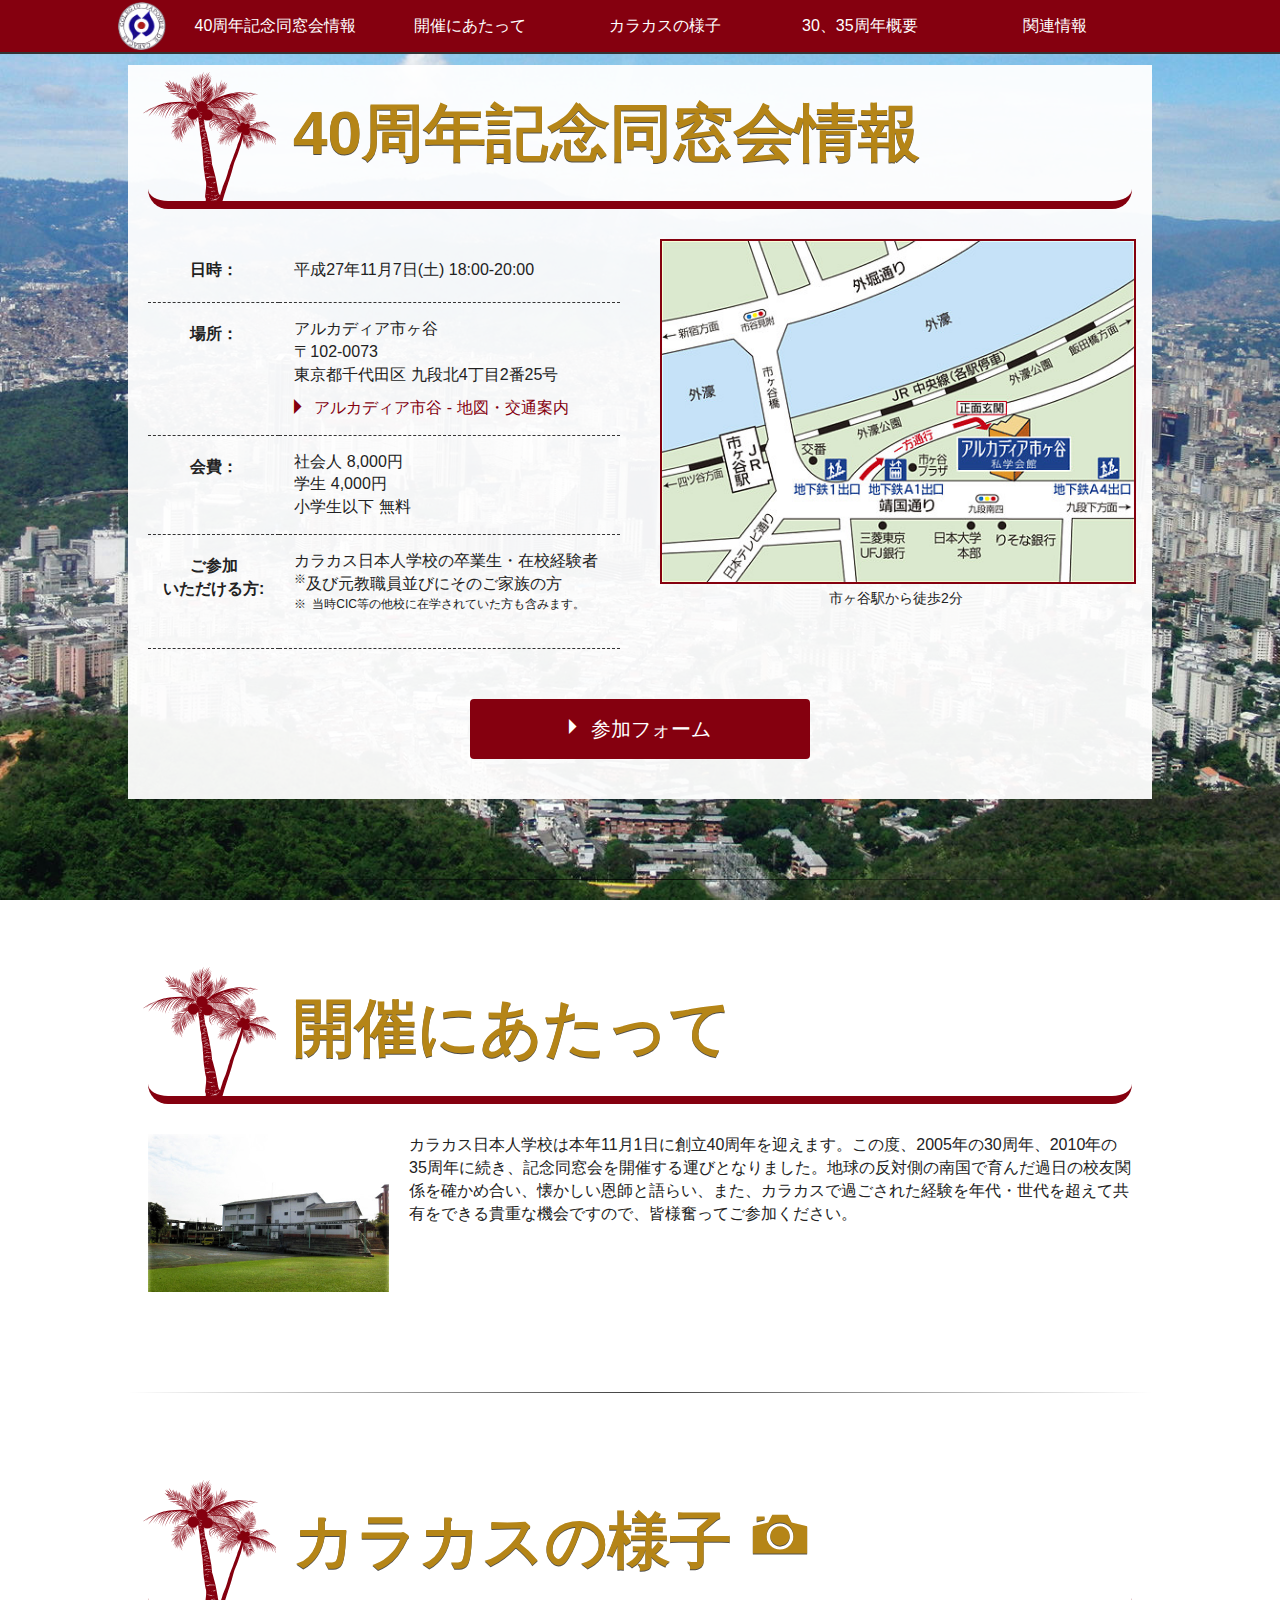
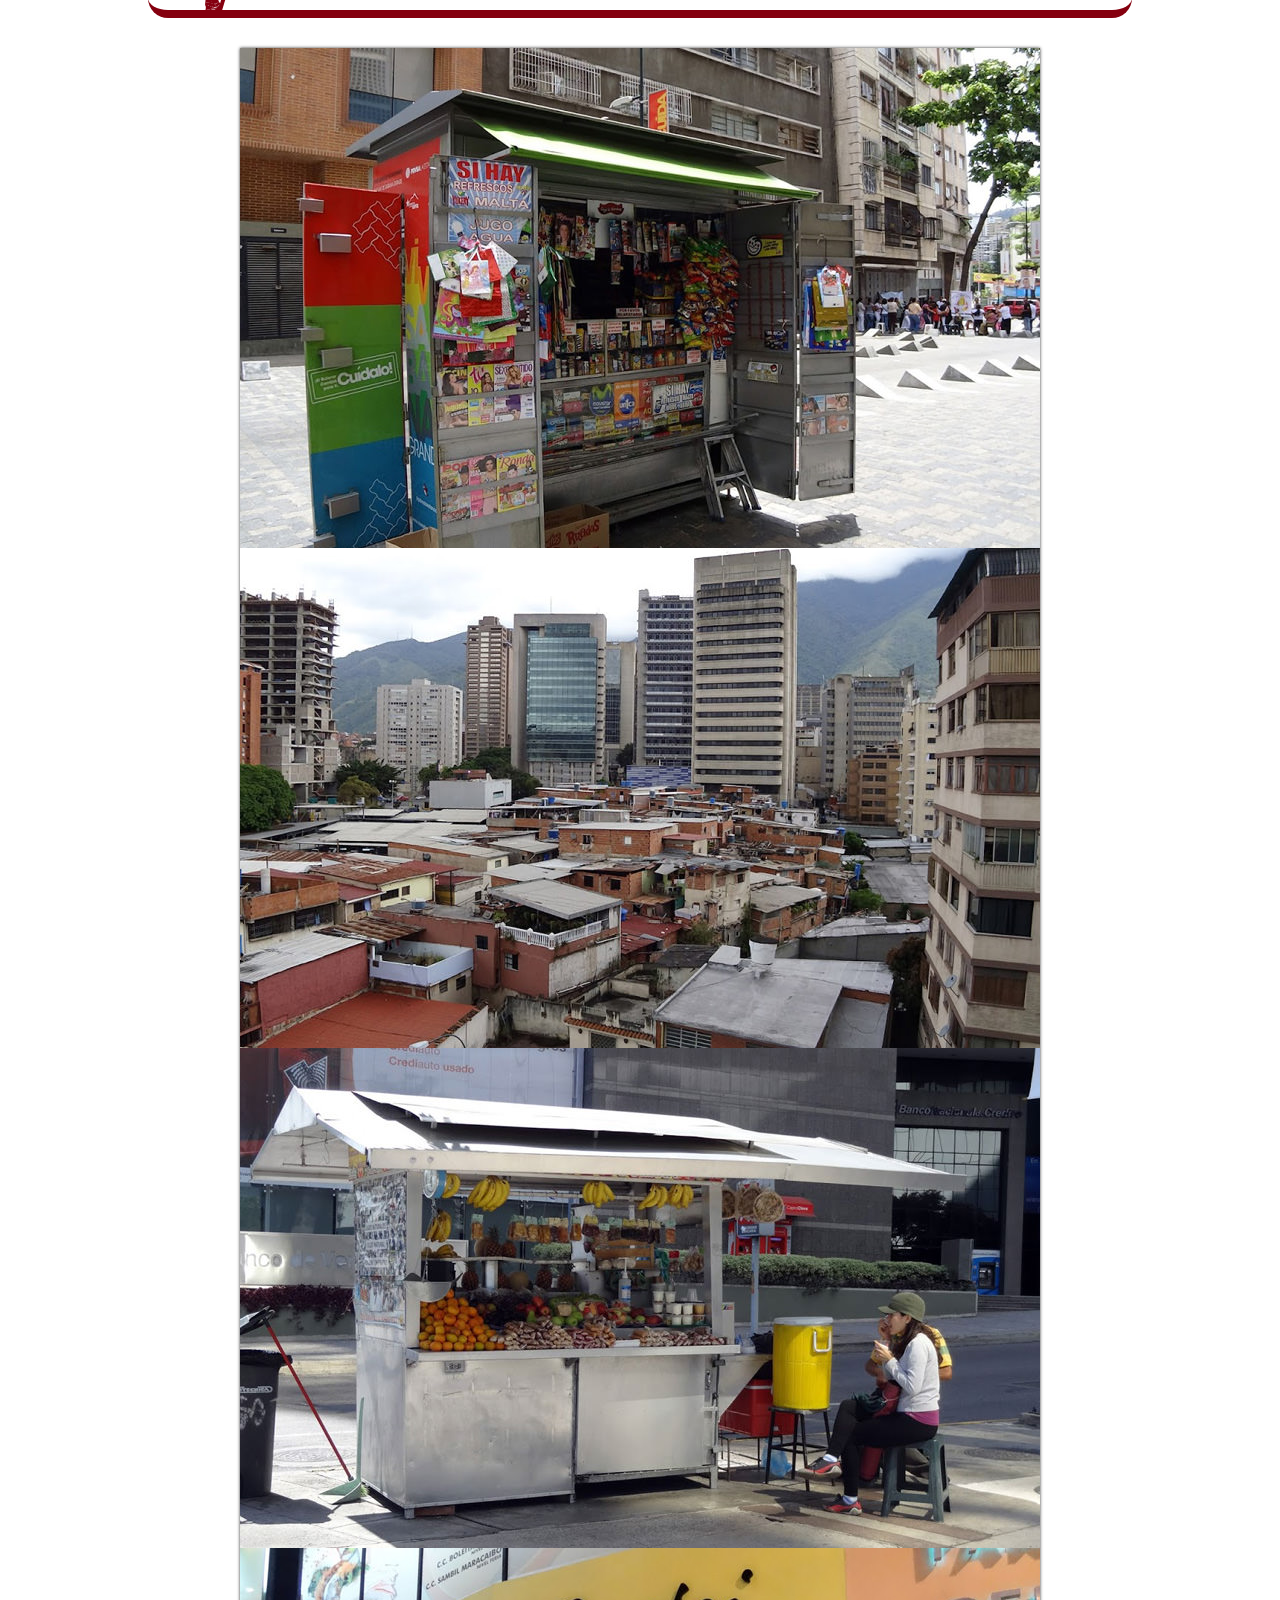
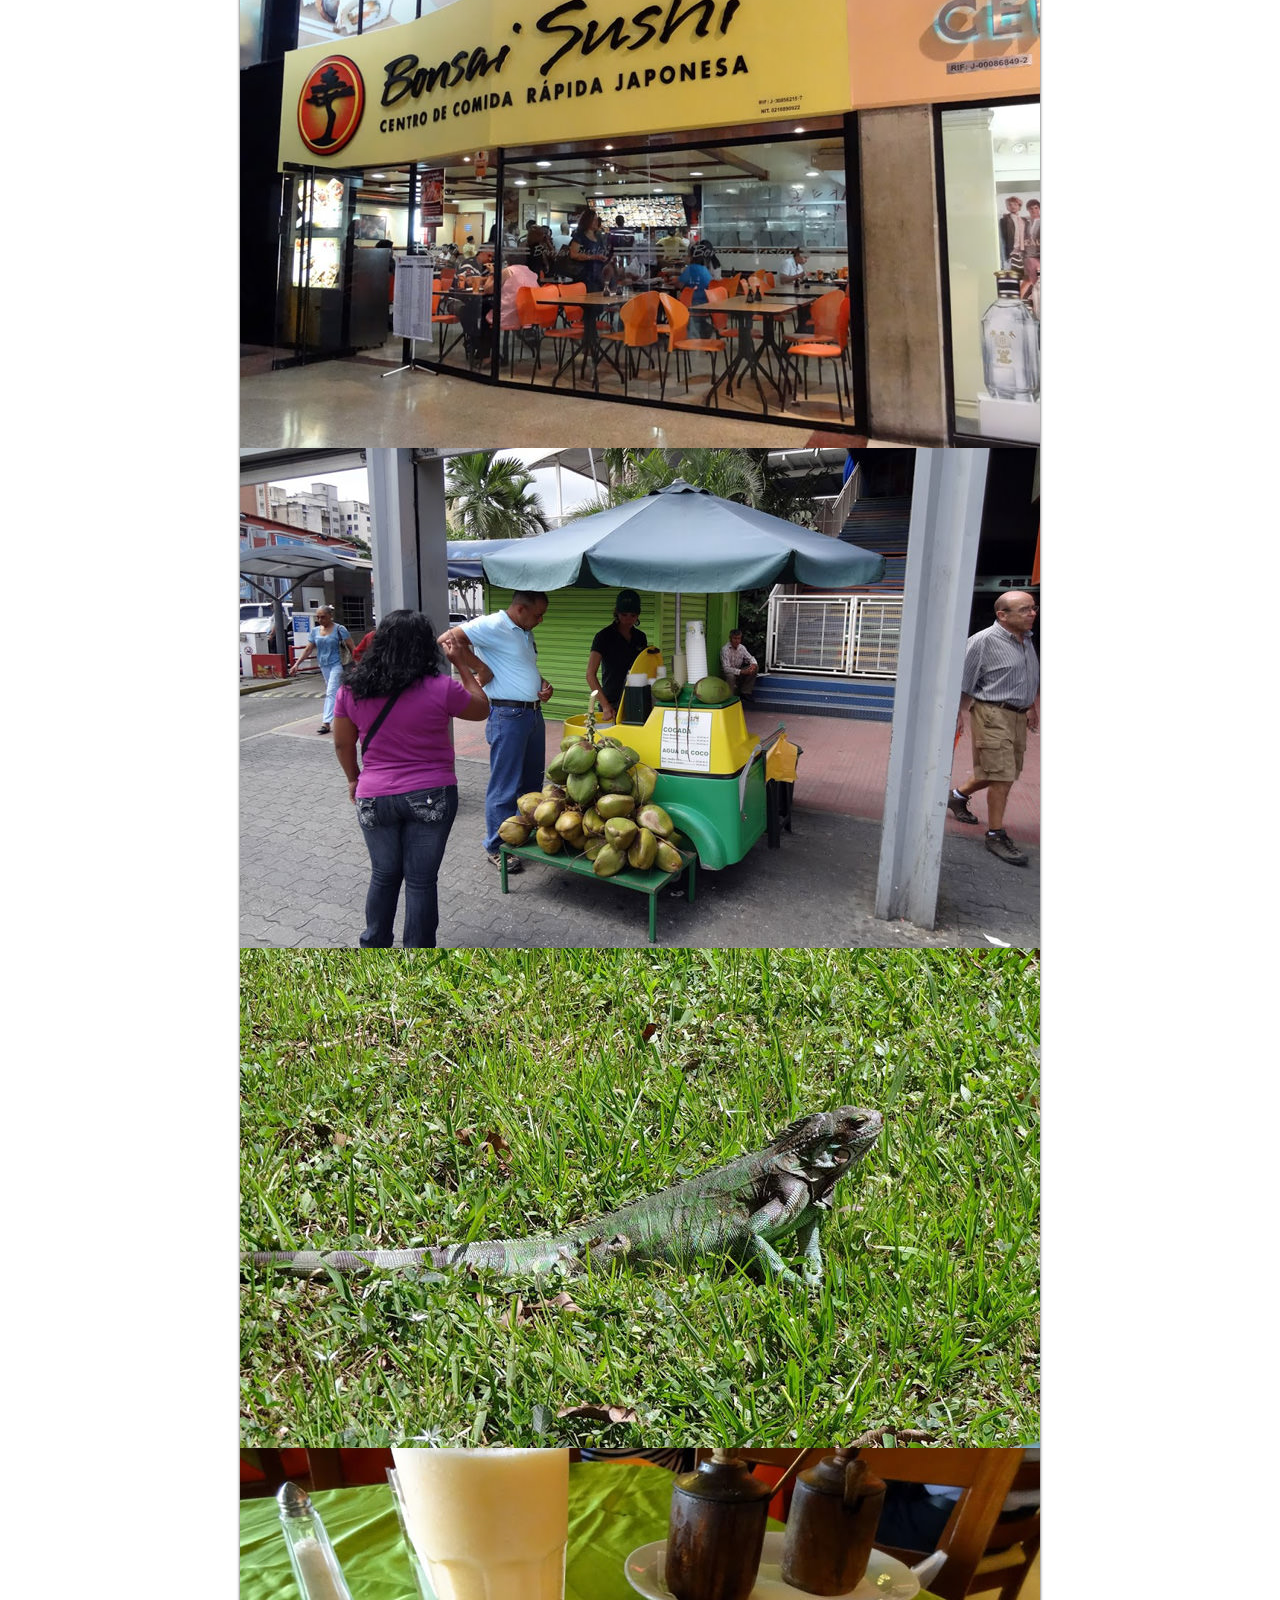
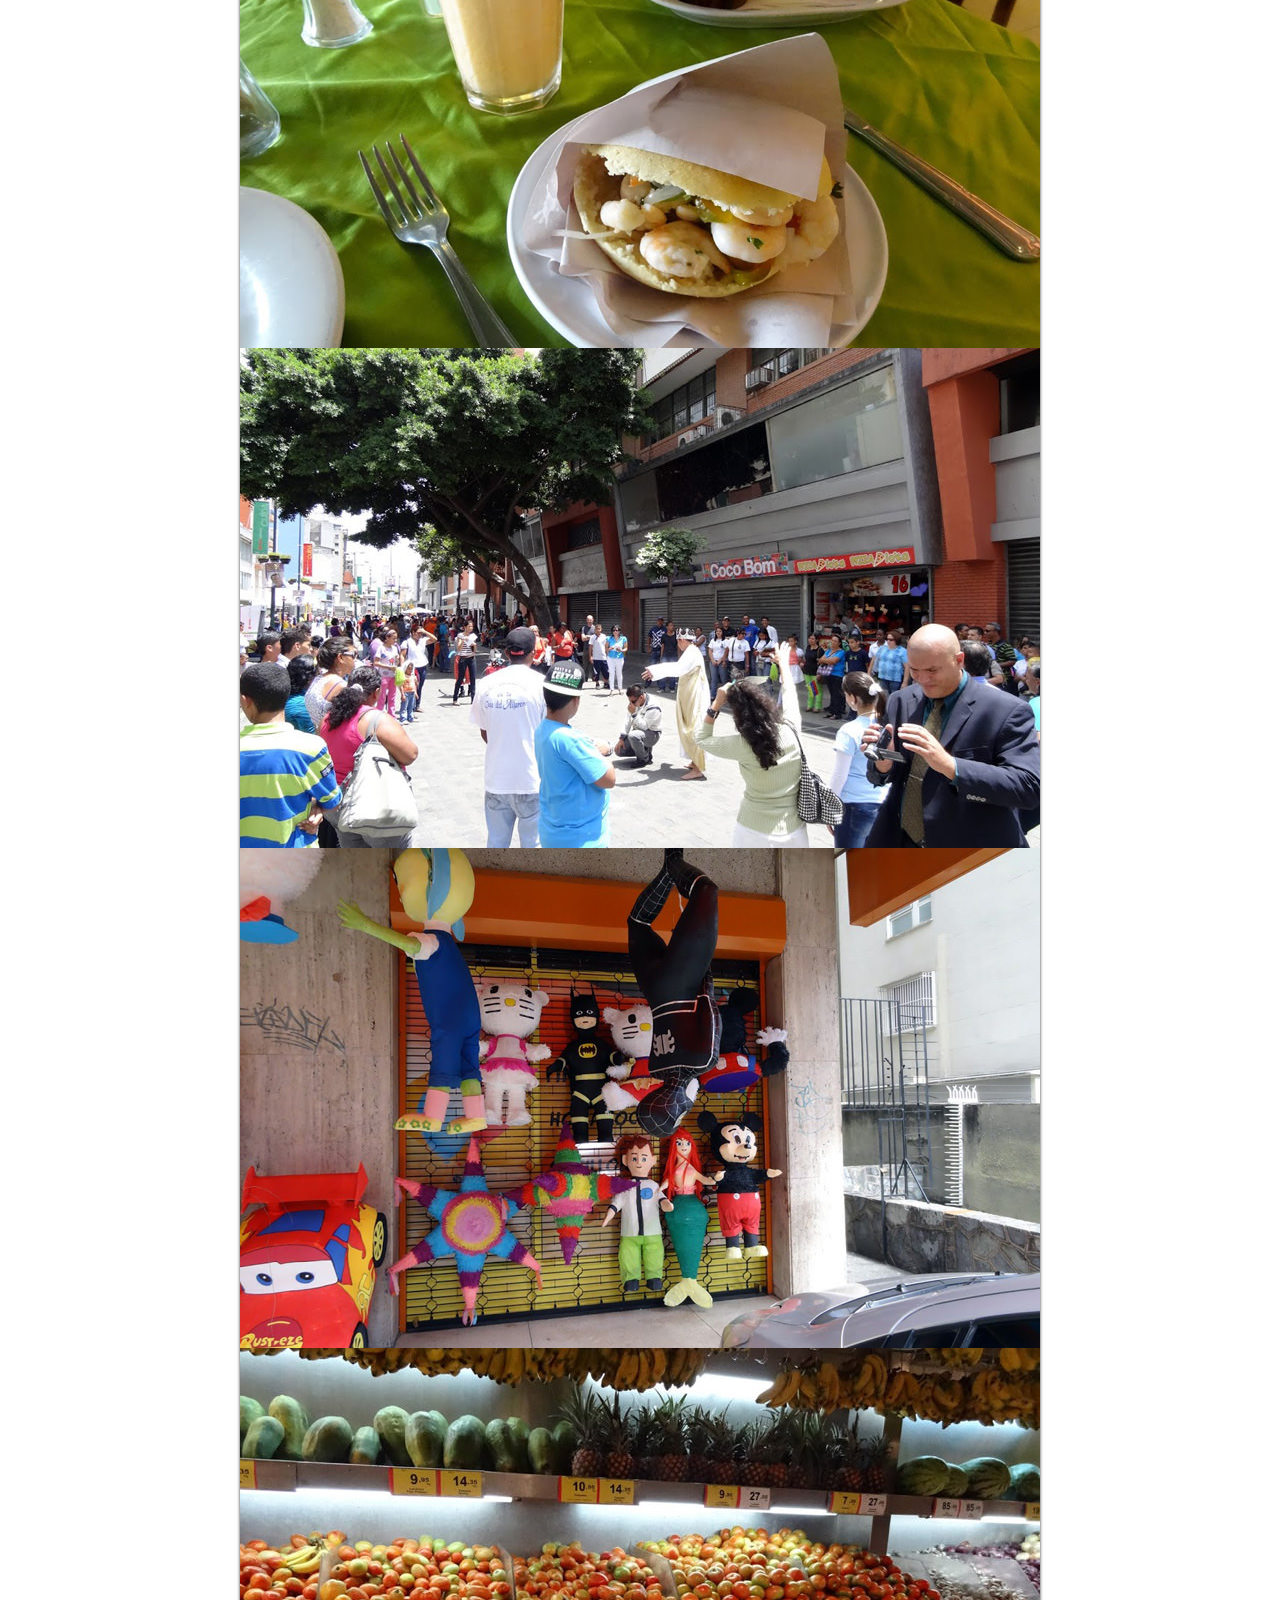
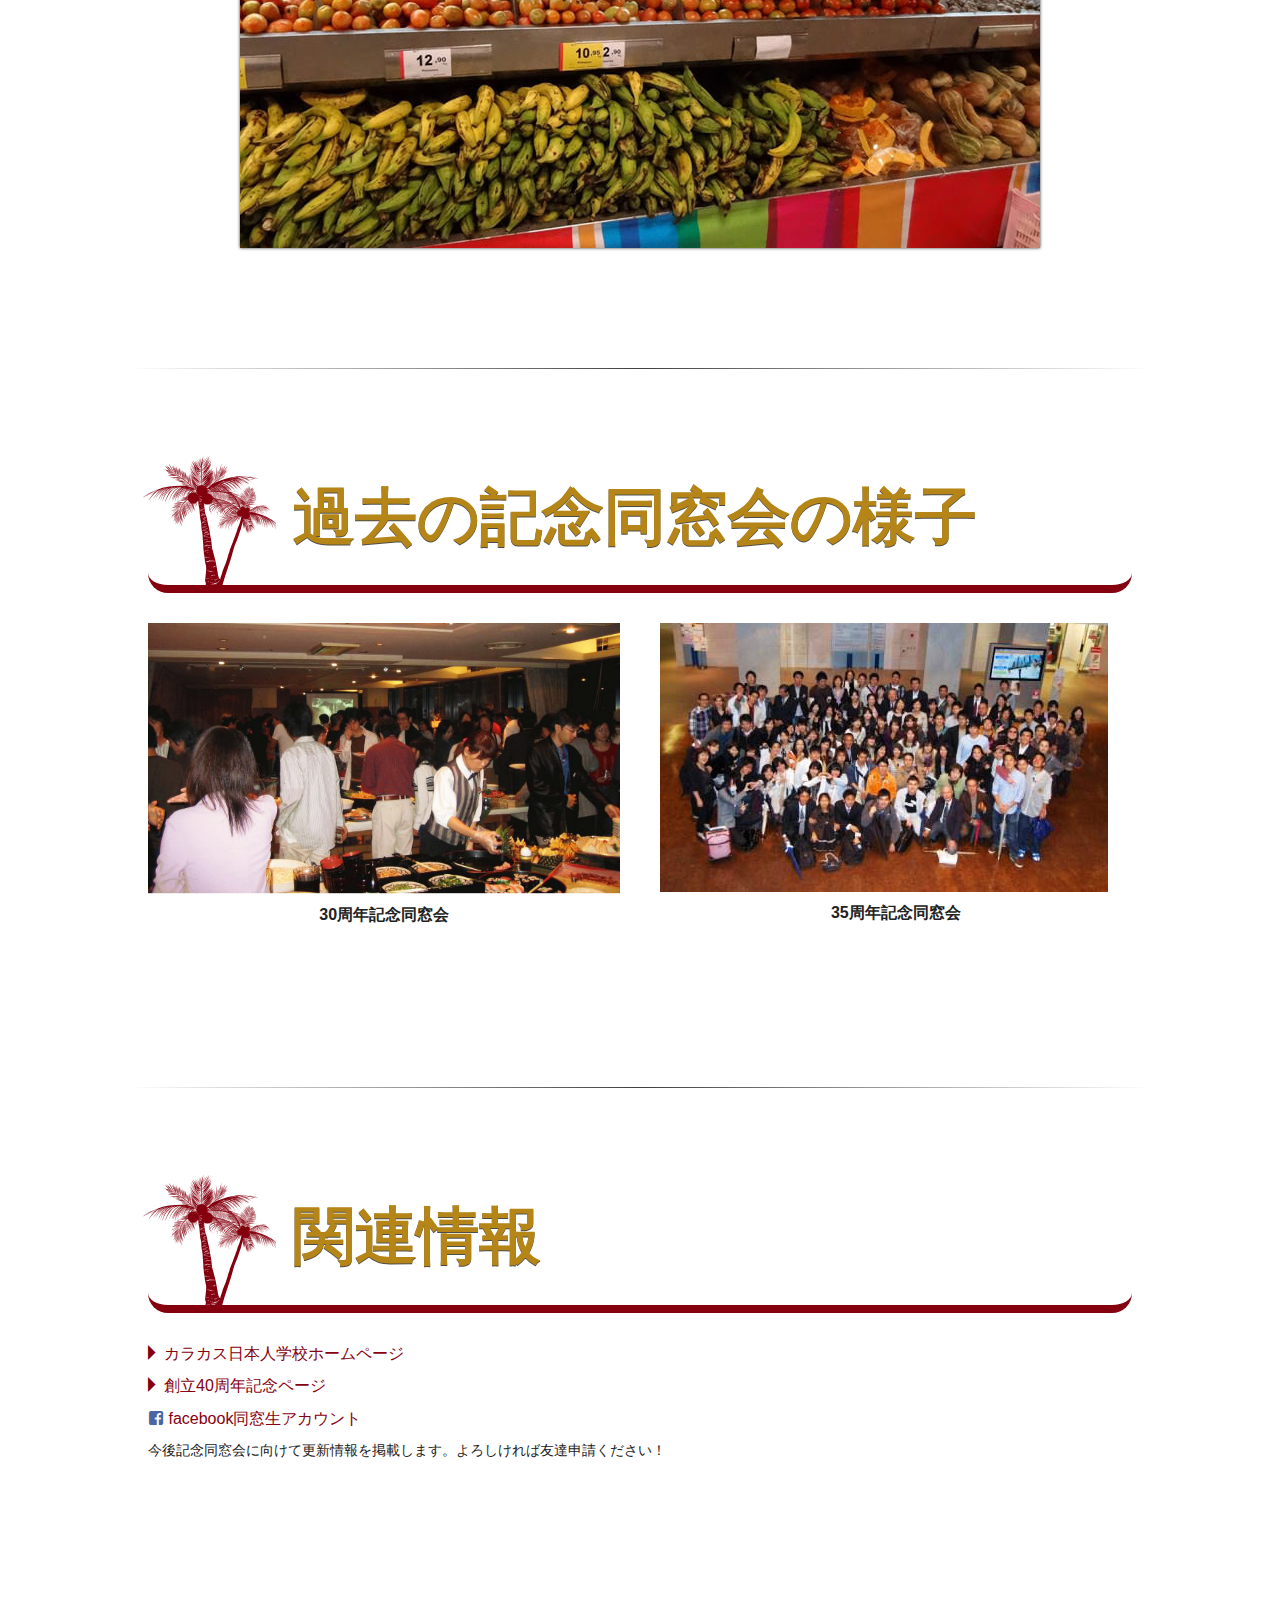
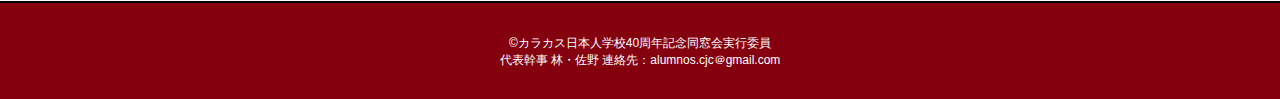
<file: index.html>
<!DOCTYPE HTML>
<html lang="ja">
<head>
<meta charset="UTF-8">
<title>カラカス日本人学校創立40周年記念同窓会</title>
<meta name="description" content="">
<meta name="keywords" content="">
<meta name="format-detection" content="telephone=no">
<meta http-equiv="X-UA-Compatible" content="IE=edge">
<meta name="viewport" content="width=device-width,initial-scale=1">
<meta property="og:type" content="website">
<meta property="og:site_name" content="カラカス日本人学校40周年記念同窓会">
<meta property="og:url" content="http://cjc40aniversario.github.io/">
<meta property="og:image" content="http://cjc40aniversario.github.io/common/img/bg_01.jpg">
<meta property="og:title" content="カラカス日本人学校40周年記念同窓会">
<meta property="og:description" content="カラカス日本人学校は本年11月1日に創立40周年を迎えます。この度、2005年の30周年、2010年の35周年に続き、記念同窓会を開催する運びとなりました。">
<link rel="stylesheet" href="/common/css/style.css">
</head>
<body id="uni40">

<header>
<nav id="nav">
<div class="nav-inner">
<h1 id="logo"><img src="/img/logo.png" alt="カラカス日本人学校" width="48"></h1>
<ul id="gloval-nav">
<li><a href="#uni40">40周年記念同窓会情報</a></li>
<li><a href="#effect">開催にあたって</a></li>
<li><a href="#kaskas">カラカスの様子</a></li>
<li><a href="#overview">30、35周年概要</a></li>
<li><a href="#relate">関連情報</a></li>
</ul>
<button id="js-sp-btn"><span class="genericon genericon-menu"></span></button>
</div>
</nav>
</header>

<main>
<div class="main-inner">

<section class="sec-01 fadeIn">
<h2 class="hdg-01"><span class="ajsut">40周年記念同窓会情報</span></h2>

<div class="col-2">
<div class="col">
<table class="table-01">
<tr>
<th>日時：</th>
<td>平成27年11月7日(土) 18:00-20:00</td>
</tr>
<tr>
<th>場所：</th>
<td>アルカディア市ヶ谷<br>
〒102-0073<br>東京都千代田区 九段北4丁目2番25号<br>
<a class="link-01" href="http://www.arcadia-jp.org/access.htm"><span class="genericon genericon-rightarrow"></span>アルカディア市谷 - 地図・交通案内</a>
</td>
</tr>
<tr>
<th>会費：</th>
<td>社会人 8,000円<br>学生 4,000円<br>小学生以下 無料</td>
</tr>
<tr>
<th>ご参加<br>いただける方:</th>
<td>カラカス日本人学校の卒業生・在校経験者<sup>※</sup>及び元教職員並びにそのご家族の方
<p class="notice"><span class="indent">※</span>当時CIC等の他校に在学されていた方も含みます。</p></td>
</tr>
</table>
</div>
<div class="col">
<p class="map"><a href="/img/map.jpg"><img src="/img/map.jpg" alt=""></a><span>市ヶ谷駅から徒歩2分</span></p>
</div>
</div>

<p class="btn-01"><a href="https://docs.google.com/forms/d/1186-T7Nve_lfeQfxEAaJvz44ht3LndE586Bm_F4JxQ4/viewform" target="_blank"><span class="genericon genericon-rightarrow"></span> 参加フォーム</a><span class="txt"></span></p>
</section>

<hr class="hr-01" id="effect">

<section class="sec-01">
<h2 class="hdg-01">開催にあたって</h2>
<div class="txt-img">
<div class="img">
<img src="/img/img_11.jpg" alt="">
</div>
<div class="txt">
<p>カラカス日本人学校は本年11月1日に創立40周年を迎えます。この度、2005年の30周年、2010年の35周年に続き、記念同窓会を開催する運びとなりました。地球の反対側の南国で育んだ過日の校友関係を確かめ合い、懐かしい恩師と語らい、また、カラカスで過ごされた経験を年代・世代を超えて共有をできる貴重な機会ですので、皆様奮ってご参加ください。</p>
</div>
</div>
</section>

<hr class="hr-01" id="kaskas">

<section class="sec-01">
<h2 class="hdg-01">カラカスの様子 <span class="genericon genericon-image"></span></h2>

<div id="wrap-box-slidevisual">
<div id="box-slidevisual">
<ul id="list-slide-visual">
<li class="active"><img src="/img/img_01.jpg" alt=""></li>
<li><img src="/img/img_02.jpg" alt=""></li>
<li><img src="/img/img_03.jpg" alt=""></li>
<li><img src="/img/img_04.jpg" alt=""></li>
<li><img src="/img/img_05.jpg" alt=""></li>
<li><img src="/img/img_06.jpg" alt=""></li>
<li><img src="/img/img_07.jpg" alt=""></li>
<li><img src="/img/img_08.jpg" alt=""></li>
<li><img src="/img/img_09.jpg" alt=""></li>
<li><img src="/img/img_10.jpg" alt=""></li>
</ul>
</div>
</div><!-- /#wrap-box-slidevisual -->

</section>

<hr class="hr-01" id="overview">

<section class="sec-01">
<h2 class="hdg-01">過去の記念同窓会の様子</h2>
<div class="col-2">
<div class="col">
	<p><img src="/img/img_12.jpg" alt=""><span class="caption">30周年記念同窓会</span></p>
</div>
<div class="col">
	<p><img src="/img/img_13.jpg" alt=""><span class="caption">35周年記念同窓会</span></p>
</div>
</div>
</section>

<hr class="hr-01" id="relate">

<section class="sec-01">
<h2 class="hdg-01">関連情報</h2>
<ul class="list-01">
<li><a href="http://colegioccs.web.fc2.com/"><span class="genericon genericon-rightarrow"></span>カラカス日本人学校ホームページ</a></li>
<li><a href="http://colegioccs.web.fc2.com/40-mokuji.html"><span class="genericon genericon-rightarrow"></span>創立40周年記念ページ</a></li>
<li><a href="https://ja-jp.facebook.com/people/Cjc-Alumunos/100009589666845"><span class="genericon genericon-facebook"></span> facebook同窓生アカウント</a><p>今後記念同窓会に向けて更新情報を掲載します。よろしければ友達申請ください！</p></li>
</ul>

</section>

</div>
</main>

<footer>
  <p>&copy;カラカス日本人学校40周年記念同窓会実行委員<br>代表幹事 林・佐野 連絡先：alumnos.cjc＠gmail.com</p>
</footer>

<script>
  (function(i,s,o,g,r,a,m){i['GoogleAnalyticsObject']=r;i[r]=i[r]||function(){
  (i[r].q=i[r].q||[]).push(arguments)},i[r].l=1*new Date();a=s.createElement(o),
  m=s.getElementsByTagName(o)[0];a.async=1;a.src=g;m.parentNode.insertBefore(a,m)
  })(window,document,'script','//www.google-analytics.com/analytics.js','ga');

  ga('create', 'UA-65966777-1', 'auto');
  ga('send', 'pageview');
</script>
<script type="text/javascript" src="http://ajax.googleapis.com/ajax/libs/jquery/2.0.0/jquery.min.js"></script>
<script type="text/javascript" src="/common/js/common.js"></script>
</body>
</html>
</file>
<file: common/css/style.css>
/*! normalize.css v3.0.2 | MIT License | git.io/normalize */img,legend{border:0}.genericon,button,select{text-transform:none}#gloval-nav:after,.col-2:after,.txt-img:after{clear:both}#gloval-nav li,.btn-01,.caption,.genericon,.map span,footer{text-align:center}body{margin:0}article,aside,details,figcaption,figure,footer,header,hgroup,main,menu,nav,section,summary{display:block}audio,canvas,progress,video{display:inline-block;vertical-align:baseline}audio:not([controls]){display:none;height:0}[hidden],template{display:none}a{background-color:transparent}a:active,a:hover{outline:0}abbr[title]{border-bottom:1px dotted}b,em,optgroup,strong{font-weight:700}dfn{font-style:italic}h1{font-size:2em;margin:.67em 0}mark{background:#ff0;color:#000}small{font-size:80%}sub,sup{font-size:75%;line-height:0;position:relative;vertical-align:baseline}sup{top:-.5em}sub{bottom:-.25em}img{max-width:100%;vertical-align:bottom}svg:not(:root){overflow:hidden}figure{margin:1em 40px}hr{-webkit-box-sizing:content-box;box-sizing:content-box;height:0}pre,textarea{overflow:auto}code,kbd,pre,samp{font-family:monospace,monospace;font-size:1em}button,input,optgroup,select,textarea{color:inherit;font:inherit;margin:0}button{overflow:visible}button,html input[type=button],input[type=reset],input[type=submit]{-webkit-appearance:button;cursor:pointer}button[disabled],html input[disabled]{cursor:default}button::-moz-focus-inner,input::-moz-focus-inner{border:0;padding:0}input[type=checkbox],input[type=radio]{-webkit-box-sizing:border-box;box-sizing:border-box;padding:0}input[type=number]::-webkit-inner-spin-button,input[type=number]::-webkit-outer-spin-button{height:auto}input[type=search]{-webkit-appearance:textfield;-webkit-box-sizing:content-box;box-sizing:content-box}input[type=search]::-webkit-search-cancel-button,input[type=search]::-webkit-search-decoration{-webkit-appearance:none}fieldset{border:1px solid silver;margin:0 2px;padding:.35em .625em .75em}#logo,legend,td,th{padding:0}table{border-collapse:collapse;border-spacing:0}html{font-size:100%;overflow-y:scroll;font-family:sans-serif;-ms-text-size-adjust:100%;-webkit-text-size-adjust:100%}.txt-img .txt,body{overflow:hidden}a:active,a:focus,a:hover,a:link,a:visited{color:#85000f;text-decoration:none}caption,dl dd,dl dt,input,ol li,option,p,td,textarea,th,ul li{line-height:1.42857}dl,ol,p,table,ul{margin-bottom:10px}li ol,li p,li ul{margin-bottom:0}@font-face{font-family:Genericons;src:url(/common/font/Genericons.eot)}@font-face{font-family:Genericons;src:url([data-uri]) format("woff"),url(/common/font/Genericons.ttf) format("truetype"),url(/common/font/Genericons.svg#genericonsregular) format("svg");font-weight:400;font-style:normal}.genericon{font-size:16px;vertical-align:top;-moz-transition:color .1s ease-in 0;-webkit-transition:color .1s ease-in 0;display:inline-block;font-family:Genericons;font-style:normal;font-weight:400;font-variant:normal;line-height:1;text-decoration:inherit;-moz-osx-font-smoothing:grayscale;-webkit-font-smoothing:antialiased;speak:none}.genericon-404:before{content:"\f423"}.genericon-activity:before{content:"\f508"}.genericon-anchor:before{content:"\f509"}.genericon-aside:before{content:"\f101"}.genericon-attachment:before{content:"\f416"}.genericon-audio:before{content:"\f109"}.genericon-bold:before{content:"\f471"}.genericon-book:before{content:"\f444"}.genericon-bug:before{content:"\f50a"}.genericon-cart:before{content:"\f447"}.genericon-category:before{content:"\f301"}.genericon-chat:before{content:"\f108"}.genericon-checkmark:before{content:"\f418"}.genericon-close:before{content:"\f405"}.genericon-close-alt:before{content:"\f406"}.genericon-cloud:before{content:"\f426"}.genericon-cloud-download:before{content:"\f440"}.genericon-cloud-upload:before{content:"\f441"}.genericon-code:before{content:"\f462"}.genericon-codepen:before{content:"\f216"}.genericon-cog:before{content:"\f445"}.genericon-collapse:before{content:"\f432"}.genericon-comment:before{content:"\f300"}.genericon-day:before{content:"\f305"}.genericon-digg:before{content:"\f221"}.genericon-document:before{content:"\f443"}.genericon-dot:before{content:"\f428"}.genericon-downarrow:before{content:"\f502"}.genericon-download:before{content:"\f50b"}.genericon-draggable:before{content:"\f436"}.genericon-dribbble:before{content:"\f201"}.genericon-dropbox:before{content:"\f225"}.genericon-dropdown:before{content:"\f433"}.genericon-dropdown-left:before{content:"\f434"}.genericon-edit:before{content:"\f411"}.genericon-ellipsis:before{content:"\f476"}.genericon-expand:before{content:"\f431"}.genericon-external:before{content:"\f442"}.genericon-facebook:before{content:"\f203"}.genericon-facebook-alt:before{content:"\f204"}.genericon-fastforward:before{content:"\f458"}.genericon-feed:before{content:"\f413"}.genericon-flag:before{content:"\f468"}.genericon-flickr:before{content:"\f211"}.genericon-foursquare:before{content:"\f226"}.genericon-fullscreen:before{content:"\f474"}.genericon-gallery:before{content:"\f103"}.genericon-github:before{content:"\f200"}.genericon-googleplus:before{content:"\f206"}.genericon-googleplus-alt:before{content:"\f218"}.genericon-handset:before{content:"\f50c"}.genericon-heart:before{content:"\f461"}.genericon-help:before{content:"\f457"}.genericon-hide:before{content:"\f404"}.genericon-hierarchy:before{content:"\f505"}.genericon-home:before{content:"\f409"}.genericon-image:before{content:"\f102"}.genericon-info:before{content:"\f455"}.genericon-instagram:before{content:"\f215"}.genericon-italic:before{content:"\f472"}.genericon-key:before{content:"\f427"}.genericon-leftarrow:before{content:"\f503"}.genericon-link:before{content:"\f107"}.genericon-linkedin:before{content:"\f207"}.genericon-linkedin-alt:before{content:"\f208"}.genericon-location:before{content:"\f417"}.genericon-lock:before{content:"\f470"}.genericon-mail:before{content:"\f410"}.genericon-maximize:before{content:"\f422"}.genericon-menu:before{content:"\f419"}.genericon-microphone:before{content:"\f50d"}.genericon-minimize:before{content:"\f421"}.genericon-minus:before{content:"\f50e"}.genericon-month:before{content:"\f307"}.genericon-move:before{content:"\f50f"}.genericon-next:before{content:"\f429"}.genericon-notice:before{content:"\f456"}.genericon-paintbrush:before{content:"\f506"}.genericon-path:before{content:"\f219"}.genericon-pause:before{content:"\f448"}.genericon-phone:before{content:"\f437"}.genericon-picture:before{content:"\f473"}.genericon-pinned:before{content:"\f308"}.genericon-pinterest:before{content:"\f209"}.genericon-pinterest-alt:before{content:"\f210"}.genericon-play:before{content:"\f452"}.genericon-plugin:before{content:"\f439"}.genericon-plus:before{content:"\f510"}.genericon-pocket:before{content:"\f224"}.genericon-polldaddy:before{content:"\f217"}.genericon-portfolio:before{content:"\f460"}.genericon-previous:before{content:"\f430"}.genericon-print:before{content:"\f469"}.genericon-quote:before{content:"\f106"}.genericon-rating-empty:before{content:"\f511"}.genericon-rating-full:before{content:"\f512"}.genericon-rating-half:before{content:"\f513"}.genericon-reddit:before{content:"\f222"}.genericon-refresh:before{content:"\f420"}.genericon-reply:before{content:"\f412"}.genericon-reply-alt:before{content:"\f466"}.genericon-reply-single:before{content:"\f467"}.genericon-rewind:before{content:"\f459"}.genericon-rightarrow:before{content:"\f501"}.genericon-search:before{content:"\f400"}.genericon-send-to-phone:before{content:"\f438"}.genericon-send-to-tablet:before{content:"\f454"}.genericon-share:before{content:"\f415"}.genericon-show:before{content:"\f403"}.genericon-shuffle:before{content:"\f514"}.genericon-sitemap:before{content:"\f507"}.genericon-skip-ahead:before{content:"\f451"}.genericon-skip-back:before{content:"\f450"}.genericon-skype:before{content:"\f220"}.genericon-spam:before{content:"\f424"}.genericon-spotify:before{content:"\f515"}.genericon-standard:before{content:"\f100"}.genericon-star:before{content:"\f408"}.genericon-status:before{content:"\f105"}.genericon-stop:before{content:"\f449"}.genericon-stumbleupon:before{content:"\f223"}.genericon-subscribe:before{content:"\f463"}.genericon-subscribed:before{content:"\f465"}.genericon-summary:before{content:"\f425"}.genericon-tablet:before{content:"\f453"}.genericon-tag:before{content:"\f302"}.genericon-time:before{content:"\f303"}.genericon-top:before{content:"\f435"}.genericon-trash:before{content:"\f407"}.genericon-tumblr:before{content:"\f214"}.genericon-twitch:before{content:"\f516"}.genericon-twitter:before{content:"\f202"}.genericon-unapprove:before{content:"\f446"}.genericon-unsubscribe:before{content:"\f464"}.genericon-unzoom:before{content:"\f401"}.genericon-uparrow:before{content:"\f500"}.genericon-user:before{content:"\f304"}.genericon-video:before{content:"\f104"}.genericon-videocamera:before{content:"\f517"}.genericon-vimeo:before{content:"\f212"}.genericon-warning:before{content:"\f414"}.genericon-website:before{content:"\f475"}.genericon-week:before{content:"\f306"}.genericon-wordpress:before{content:"\f205"}.genericon-xpost:before{content:"\f504"}.genericon-youtube:before{content:"\f213"}.genericon-zoom:before{content:"\f402"}body{font:16px/1.231 Helvetica,Arial,'Hiragino Kaku Gothic ProN','ヒラギノ角ゴ ProN W3','モリサワ 新ゴ R','Droid Sans',メイリオ,sans-serif;background:url(/common/img/bg_01.jpg) center center no-repeat fixed;-webkit-background-size:100% 100%;background-size:100% 100%;color:#222}#gloval-nav,#js-sp-btn,#nav{background-color:#85000f}header{position:fixed;width:100%;z-index:2}#nav{border-bottom:2px solid #333;margin-bottom:40px;min-height:52px}.nav-inner{position:relative;margin:0 auto;width:1024px}#js-sp-btn,#logo{position:absolute}#logo{top:2px;left:-10px;margin:0}#gloval-nav{padding:0 0 0 50px;margin:0}#gloval-nav:after,#gloval-nav:before{content:"";display:table}#gloval-nav li{-webkit-box-sizing:border-box;box-sizing:border-box;list-style:none;float:left;margin:0;min-height:52px;width:20%}#gloval-nav a{padding:15px 15px 0;display:block;color:#fff}#js-sp-btn{display:none;right:10px;top:5px;z-index:2;font-size:0;border:0;line-height:0;cursor:pointer;color:#fff}#js-sp-btn span{font-size:30px;padding:5px;background-color:none}.hdg-01,.hdg-01 span{font-size:62px}.main-inner{margin:65px auto 0;width:1024px}.hdg-01{border-radius:0 0 20px 20px;position:relative;padding:30px 20px 30px 145px;margin-bottom:30px;border-bottom:8px solid #85000f;color:#b58517;text-shadow:0 1px 0 rgba(0,0,0,.7)}.hdg-01:before{position:absolute;top:3px;left:-10px;display:block;width:138px;height:138px;content:"";-webkit-background-size:100px auto;background:url(/common/img/hdg_bg.svg) no-repeat}#move,.table-01{width:100%}.sec-01{margin-bottom:80px;padding:0 20px 20px;background:rgba(255,255,255,.95)!important}hr.hr-01{border:0;height:1px;margin:0 0 80px;background-image:-webkit-gradient(linear,left top,right top,from(transparent),color-stop(rgba(0,0,0,.75)),to(transparent));background-image:linear-gradient(to right,transparent,rgba(0,0,0,.75),transparent)}.table-01 td,.table-01 th{border-bottom:1px dashed #333}.table-01 th{padding:20px 15px;width:25%;vertical-align:top;white-space:nowrap}.table-01 td{width:75%;padding:15px}.table-01 .link-01{display:inline-block;margin-top:10px;position:relative;padding-left:1.25em}.col-2:after,.col-2:before,.txt-img:after,.txt-img:before{content:"";display:table}.table-01 .link-01 .genericon-rightarrow{position:absolute;top:2px;left:0}.notice{position:relative;padding-left:1.5em;margin-bottom:0;font-size:12px}.notice .indent{position:absolute;left:0;top:0}.txt-img .img{float:left;margin:0 20px 0 0;width:241px}.txt-img .txt p{margin:0 0 20px}.col-2{margin-bottom:40px}#move,.btn-01 .txt,.btn-01 a,.caption,.map span{display:block}.col-2 .col{-webkit-box-sizing:border-box;box-sizing:border-box;float:left;width:48%;margin-right:4%}.col-2 .col:last-child{margin-right:0}.col-2 .col p{margin:0 0 20px}.map img{border:2px solid #85000f}.map span{margin:5px 0;font-size:14px}.btn-01{margin-bottom:20px}.btn-01 a{border-radius:4px;font-size:20px;line-height:1;width:300px;margin:0 auto;background-color:#85000f;color:#fff;padding:20px;text-decoration:none}.btn-01 a:hover{background-color:#fff;color:#85000f;-webkit-transition:all .3s ease-in-out 0s;transition:all .3s ease-in-out 0s}.btn-01 .txt{margin-top:10px;font-weight:700}.caption{font-weight:700;margin:10px 0 0}.list-01{padding:0;margin:0 0 40px}.list-01 li{list-style:none;margin:0 0 10px;padding:0}.list-01 li span{margin-top:2px}.list-01 li p{font-size:14px;margin:10px 0 0}.list-01 .genericon-facebook{color:#4C66A4}#move{height:500px;margin-bottom:20px}#box-slidevisual .back a:before,#box-slidevisual .next a:before{display:inline-block;font-family:Genericons;font-style:normal;font-weight:400;line-height:1;-webkit-font-smoothing:antialiased;-moz-osx-font-smoothing:grayscale;font-size:30px;text-shadow:0 2px 2px #666;color:#85000f}#wrap-box-slidevisual{width:800px;margin:0 auto 20px;position:relative;-webkit-box-shadow:0 0 3px #333;box-shadow:0 0 3px #333}#box-slidevisual{min-width:800px;width:800px;margin:0 auto;overflow:hidden}#box-slidevisual .back,#box-slidevisual .next{z-index:1;margin-top:-10px;background-color:#FFF;position:absolute}#box-slidevisual .back{top:50%;left:-25px;height:40px;width:40px;border:4px solid #fff;border-radius:50%}#box-slidevisual .back a:before{width:20px;height:20px;content:'\f503';position:absolute;left:-5px;top:5px}#box-slidevisual .next{top:50%;right:-25px;height:40px;width:40px;border:4px solid #fff;border-radius:50%}#box-slidevisual .next a:before{content:'\f501';position:absolute;right:-5px;top:5px}#list-slide-visual{padding:0;margin:0;display:table;position:relative}#list-slide-visual li{list-style:none;margin:0;padding:0;width:800px}footer{border-top:2px solid #000;background-color:#85000f;padding:20px 10px}footer p{color:#fff;font-size:12px}.fadeInUp{-webkit-animation-name:fadeInUp;animation-name:fadeInUp;-webkit-animation-duration:1s;animation-duration:1s;-webkit-animation-fill-mode:both;animation-fill-mode:both}.fadeIn{-webkit-animation-name:fadeIn;animation-name:fadeIn;-webkit-animation-duration:3s;animation-duration:3s;-webkit-animation-fill-mode:both;animation-fill-mode:both}@media screen and (-webkit-min-device-pixel-ratio:0){@font-face{font-family:Genericons;src:url(/common/font/Genericons.svg#Genericons) format("svg")}}@media screen and (min-width:1035px){#gloval-nav{display:block}}@media screen and (max-width:1034px){#gloval-nav,.main-inner,.nav-inner{width:100%}#logo{left:10px}#gloval-nav{position:absolute;padding:0;left:0;top:52px;z-index:1;display:none}#js-sp-btn,hr.hr-01{display:block}#gloval-nav li{float:none;width:100%;border-bottom:2px solid #fff}#gloval-nav li:last-child{border-bottom:none}.sec-01{margin:0 10px 60px}hr.hr-01{margin:0 0 60px;height:1px}}@media screen and (max-width:900px){.hdg-01,.hdg-01 span{font-size:26px}.hdg-01{padding:0 20px 10px 62px}.hdg-01:before{top:auto;bottom:-3px;width:66px;height:66px;-webkit-background-size:70px auto;background-size:70px auto}.sec-01{padding:10px}#box-slidevisual .back{left:-16px}#box-slidevisual .next{right:-16px}}@media screen and (max-width:860px){#box-slidevisual img,#wrap-box-slidevisual{width:100%}#box-slidevisual{min-width:100%;width:100%}}@media screen and (max-width:800px){#list-slide-visual li{width:100%}}@media screen and (max-width:768px){#box-slidevisual .back,#box-slidevisual .next{top:50%}}@media screen and (max-width:767px){.col-2 .col,.txt-img .img{float:none;width:100%}.col-2 .col,.col-2 .col img,.map img{width:100%}.txt-img .img{margin:0 0 10px;text-align:center}.col-2{margin-bottom:20px}.col-2 .col{margin:0 0 40px}.col-2 .col:last-child{margin-bottom:0}}@media screen and (max-width:640px){#move,.list-01{margin-bottom:20px}body{background:0 0}body:before{background:url(/common/img/bg_sp.jpg) left 50px no-repeat;-webkit-background-size:100% auto;background-size:100% auto;display:block;position:fixed;top:0;left:0;width:100%;height:100%;content:"";z-index:-1;padding-bottom:108px}#move{height:300px}}@media screen and (max-width:375px){.hdg-01,.hdg-01 span{font-size:22px}.hdg-01{letter-spacing:-1px}}@media screen and (max-width:374px){body{font-size:14px}}@media screen and (max-width:360px){.btn-01 a{width:200px}}@media screen and (max-width:320px){.hdg-01,.hdg-01 span{font-size:20px}.hdg-01{letter-spacing:-1px}}@-webkit-keyframes fadeInUp{0%{opacity:0;-webkit-transform:translate3d(0,100%,0);transform:translate3d(0,100%,0)}100%{opacity:1;-webkit-transform:none;transform:none}}@keyframes fadeInUp{0%{opacity:0;-webkit-transform:translate3d(0,100%,0);transform:translate3d(0,100%,0)}100%{opacity:1;-webkit-transform:none;transform:none}}@-webkit-keyframes fadeIn{0%{opacity:0}100%{opacity:1}}@keyframes fadeIn{0%,30%{opacity:0}100%{opacity:1}}
</file>
